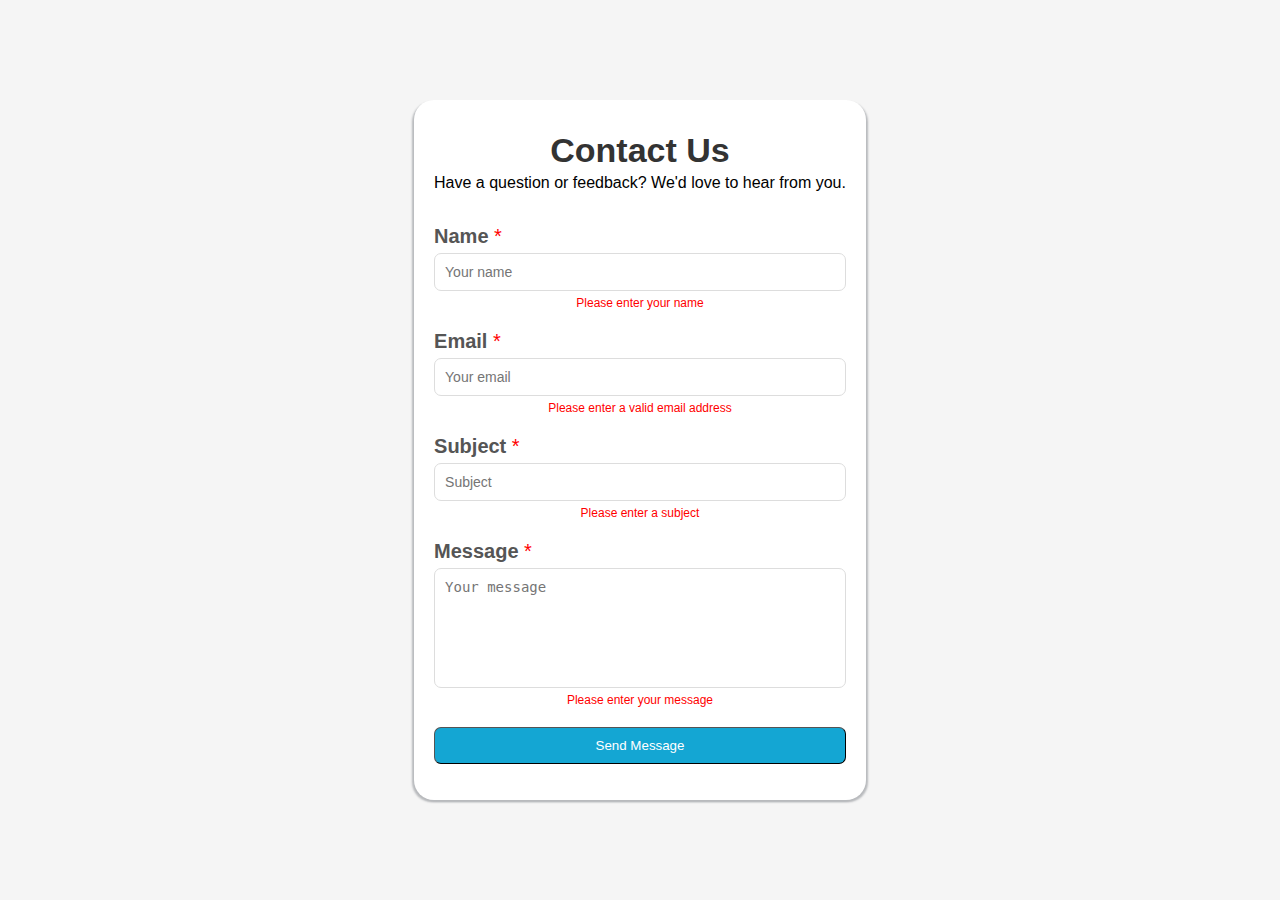
<file: Contact_Input/index.html>
<html>
    <head>
        <link rel="stylesheet" href="style.css">
        <meta charset="UTF-8">
        <meta name="viewport" content="width=device-width, initial-scale=1.0">
        <title>Contact Form</title>
    </head>
    <body>
        <div class="form-card">
            <h1 class="top"><b>Contact Us</b></h1>
            <p class="top">Have a question or feedback? We'd love to hear from you.</p>
            <form>
                <div class="form-group">
                    <label for="name"><b>Name </b><span class="required">*</span></label>
                    <input type="text" id="name" placeholder="Your name" required>
                    <div class="error-message">Please enter your name</div>
                </div>
                <div class="form-group">
                    <label for="email"><b>Email</b> <span class="required">*</span></label>
                    <input type="email" id="email" placeholder="Your email" required>
                    <div class="error-message">Please enter a valid email address</div>
                </div>
                <div class="form-group">
                    <label for="subject"><b>Subject</b> <span class="required">*</span></label>
                    <input type="text" id="subject" placeholder="Subject" required>
                    <div class="error-message">Please enter a subject</div>
                </div>
                <div class="form-group">
                    <label for="message"><b>Message </b><span class="required">*</span></label>
                    <textarea id="message" placeholder="Your message" required></textarea>
                    <div class="error-message">Please enter your message</div>
                </div>
                <button type="Send Message">Send Message</button>
            </form>
        </div>
    </body>
</html>
</file>
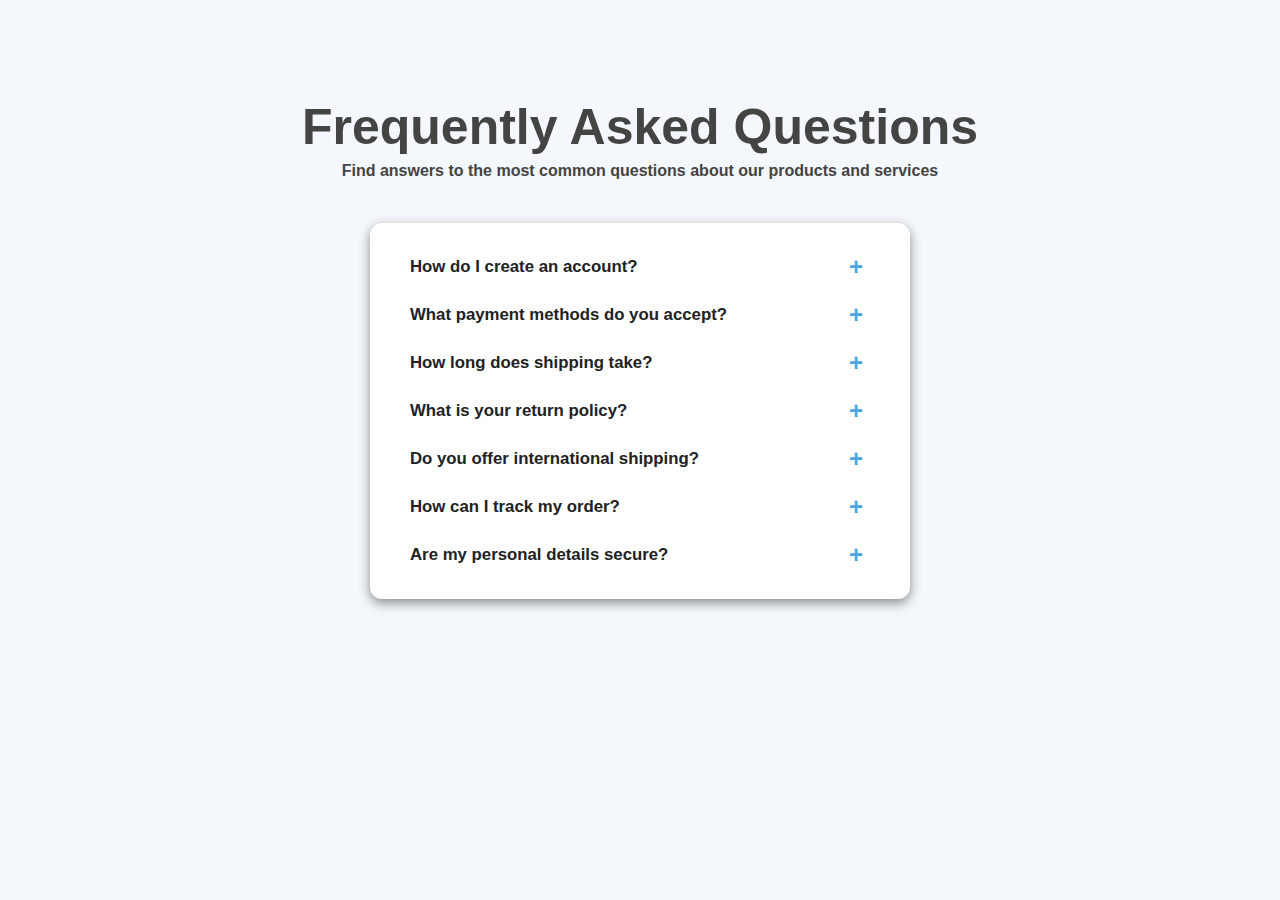
<file: FAQ_page/index.html>
<!DOCTYPE html>
<html lang="en">
<head>
  <meta charset="UTF-8" />
  <meta name="viewport" content="width=device-width, initial-scale=1.0"/>
  <title>FAQ Page</title>
  <link rel="stylesheet" href="style.css">
</head>
<body>
    <div class="top">
    <h1>Frequently Asked Questions</h1>
    <p><b>Find answers to the most common questions about our products and services</b></p>
    </div>
  <section class="faq-container">
    
    <details>
      <summary>How do I create an account?</summary>
      <div>
        Creating an account is simple! Click on the "Sign Up" button in the top right corner of our website. You'll be asked to provide your email address and create a password. You can also sign up using your Google or Facebook account for faster registration. Once you've completed these steps, you'll receive a confirmation email with a link to verify your account.
      </div>
    </details>

    <details>
      <summary>What payment methods do you accept?</summary>
      <div>
        We accept a wide range of payment methods to make your shopping experience as convenient as possible. These include all major credit cards (Visa, Mastercard, American Express, Discover), PayPal, Apple Pay, and Google Pay. For select countries, we also offer payment options like bank transfers and cash on delivery. All transactions are secured with industry-standard encryption to ensure your payment information remains safe.
      </div>
    </details>

    <details>
      <summary>How long does shipping take?</summary>
      <div>
        Shipping times vary depending on your location and the shipping method selected at checkout. For domestic orders, standard shipping typically takes 3-5 business days, while express shipping delivers within 1-2 business days. International orders generally take 7-14 business days, depending on customs processing and local delivery services. You'll receive a tracking number once your order ships so you can monitor its progress. Please note that delivery times may be affected during holiday seasons or due to unexpected weather conditions.
      </div>
    </details>

    <details>
      <summary>What is your return policy?</summary>
      <div>
        We stand behind our products with a 30-day satisfaction guarantee. If you're not completely satisfied with your purchase, you can return it within 30 days of delivery for a full refund or exchange. Items must be in their original condition and packaging with all tags attached. To initiate a return, simply log into your account, go to the "Order History" section, and select the "Return" option for the relevant order. We'll provide a prepaid shipping label, and once we receive and inspect your return, we'll process your refund within 5-7 business days.
      </div>
    </details>

    <details>
      <summary>Do you offer international shipping?</summary>
      <div>
        Yes, we ship to over 100 countries worldwide! International shipping rates are calculated based on destination, package weight, and the shipping method you select. These rates will be displayed during checkout before you complete your purchase. Please note that international orders may be subject to import duties, taxes, and customs fees, which are the responsibility of the recipient and are not included in our shipping charges. Delivery times for international orders typically range from 7-14 business days, depending on customs processing and local postal services.
      </div>
    </details>

    <details>
      <summary>How can I track my order?</summary>
      <div>
        Tracking your order is easy! Once your order has been shipped, you'll receive an email with your tracking number and a link to monitor its progress. You can also check your order status at any time by logging into your account and going to the "Order History" section. Our tracking system provides real-time updates on the location and status of your package throughout the delivery process. If you have any concerns about your shipment, our customer service team is always available to assist you.
      </div>
    </details>

    <details>
        <summary>Are my personal details secure?</summary>
        <div>
            Yes !!
        </div>
      </details>
  </section>
</body>
</html>
</file>
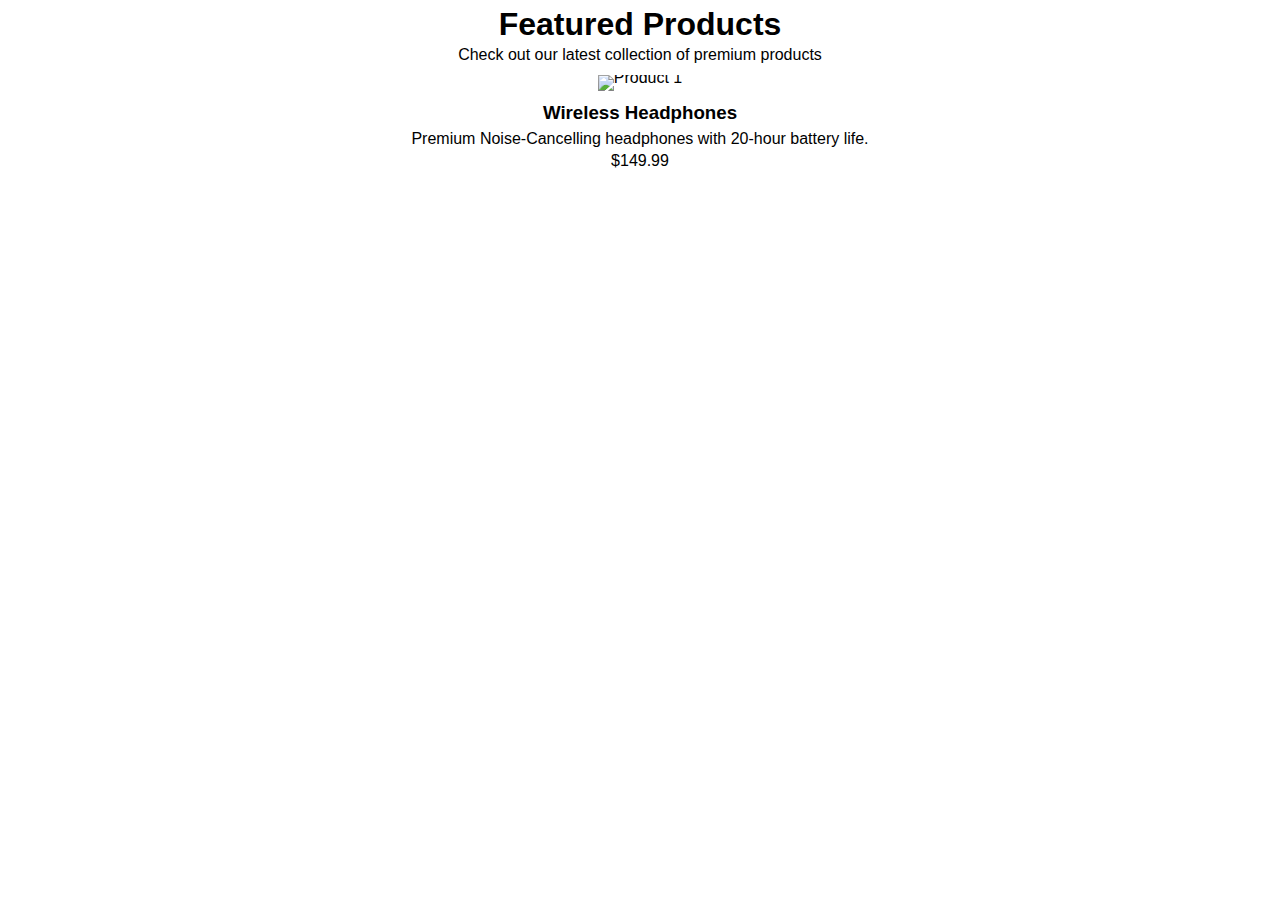
<file: Responsive_Cards/index.html>
<html>
    <head>
        <link rel="stylesheet" href="style.css">
        <meta charset="UTF-8">
        <meta name="viewport" content="width=device-width, initial-scale=1.0">
        <title>Product Gallery</title>
    </head>
    <body class="top">
        <h1 class="top"><b>Featured Products</b></h1>
        <p class="top">Check out our latest collection of premium products</p>
        <div class="gallery">
            <div class="card">
                <div class="image">
                    <img alt="Product 1">
                </div>
                <div class="info">
                    <h3>Wireless Headphones</h3>
                    <p>Premium Noise-Cancelling headphones with 20-hour battery life.</p>
                    <span class="price">$149.99</span>
                </div>
            </div>
        </div>
    </body>
</html>
</file>
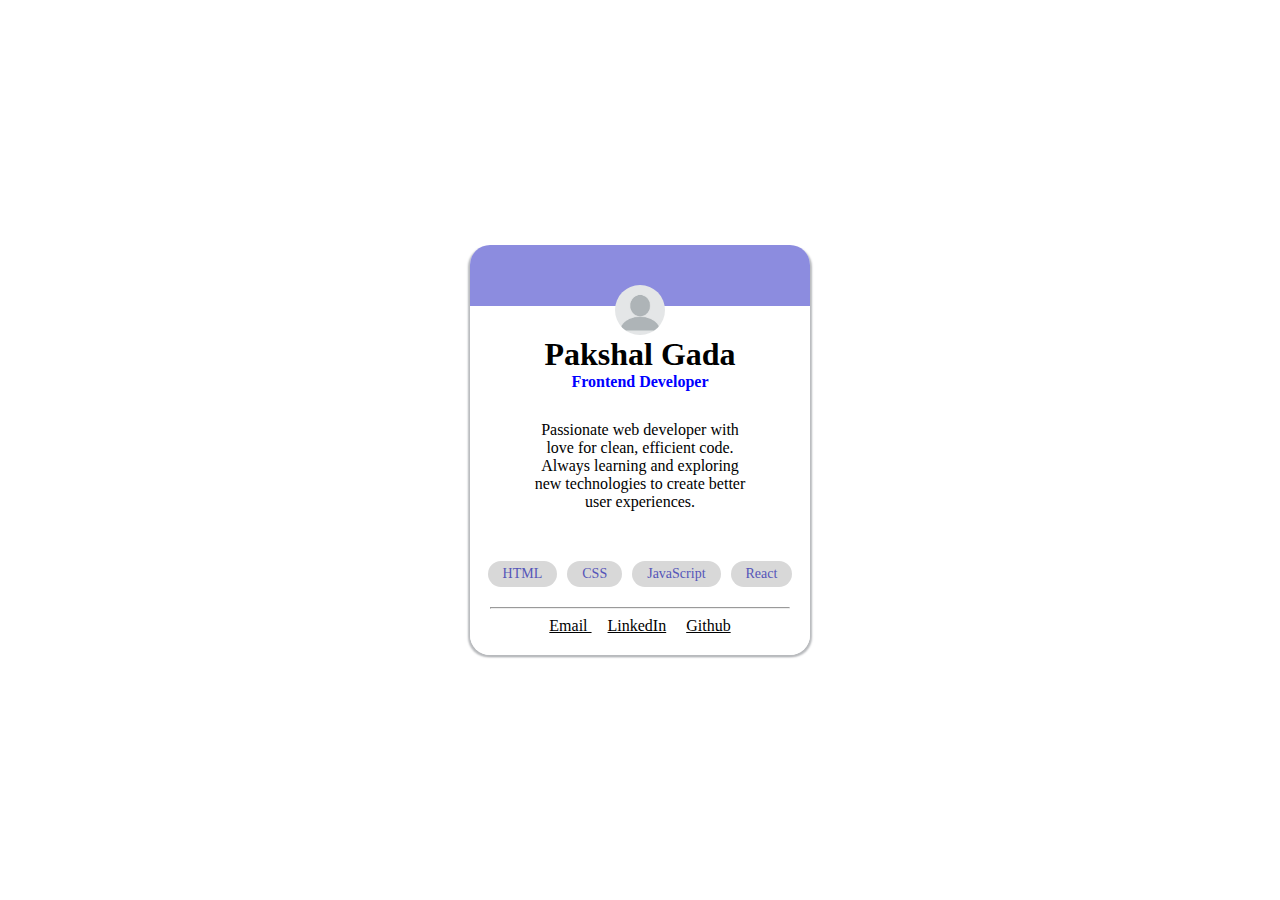
<file: Profile_Card/Card.html>
<html>
    <head><title>PROFILE CARD</title></head>
    <link rel="stylesheet" href="Style.css"><link href='https://fonts.googleapis.com/css?family=Roboto'>
    <body>
        <div class="card">
            <img src="Profile.png" alt="Avatar" class="Avatar">
            <h1>Pakshal Gada</h1>
            <h4 style="color:blue">Frontend Developer</h4>
            <p>Passionate web developer with love for clean, efficient code. Always learning and exploring new technologies to create better user experiences.  </p>
            <div class="skills">
                <span class="skill">HTML</span>
                <span class="skill">CSS</span>
                <span class="skill">JavaScript</span>
                <span class="skill">React</span>
              </div>
            
            <hr>
            <a href="https://mail.google.com/" style="color:black">Email </a> &nbsp;&nbsp;&nbsp; <a href="https://in.linkedin.com/" style="color:rgb(0, 0, 0)">LinkedIn</a> &nbsp;&nbsp;&nbsp; <a href="https://github.com/PakshalGada" style="color:rgb(0, 0, 0)">Github</a>

        </div>
        </body>
</html>
</file>
<file: Contact_Input/style.css>
* {
    
    box-sizing: border-box;
}
body{
   
    font-family: Arial, sans-serif;
    text-align: center;
    background-color: #f5f5f5;
    display: flex;
    justify-content: center;
    align-items: center;
    
    
}
.form-card {
    padding-top:100px ;
    padding-bottom: 20px;
    max-width:900px;
    text-align: center;
    border-radius: 20px;
    padding: 20px ;
    background-color:white;
    box-shadow: 2px 2px 2px rgb(184, 186, 189), -2px 2px 2px rgb(184, 186, 189) 
    
}
h1 {
    text-align: center;
    margin-bottom: 20px;
    color: #333;
    font-size:34px;
}
p{
    padding-bottom: 22px;
}
.form-group {
    margin-bottom: 20px;
}
label {
    display: block;
    font-size: 20px;
    color: #555;
    margin-bottom: 5px;
    text-align: left;
}

label .required {
    color: #ff0000;
}
.top{
    line-height: 0.5;
}
input[type="text"],
input[type="email"],
textarea {
    width: 100%;
    padding: 10px;
    border: 1px solid #ddd;
    border-radius: 7px;
    font-size: 14px;
    transition: border-color 0.3s ease;
}
textarea {
    height: 120px;
    resize: none;
}

input:focus,
textarea:focus {
    outline: none;
    border-color: #ff0000;
    box-shadow: 0 0 5px rgba(255, 0, 0, 0.507);
}
.error-message {
    display: block;
    color: #ff0000;
    font-size: 12px;
    margin-top: 5px;
}


button{
    width:100%;
    background: #14a6d3;
    border-radius: 7px;
    padding-top: 10px;
    padding-bottom: 10px;
    border-width: 1px;
    color:white;
}
</file>
<file: FAQ_page/style.css>
h1{
    font-size: 50px;
}
.top{
    line-height: 0.3;
    color: #444;
   text-align: center;
   margin-bottom: 50px;
   margin-top: 100px;
}
body {
  font-family: 'Segoe UI', sans-serif;
  background: #f4f8fc;
  margin: 0;
  padding: 20px;
  
  justify-content: center;
  align-items: center;
  
}

.faq-container {
    margin: auto;
    max-width: 500px;
  width: 100%;
  background: #fff;
  border-radius: 12px;
  padding: 20px;
  box-shadow: 0 4px 12px rgba(0, 0, 0, 0.441);
}


details {
 
    padding: 10px 0;
  }

summary {
  cursor: pointer;
  list-style: none;
  font-weight: bold;
  font-size: 1.05rem;
  display: flex;
  justify-content: space-between;
  align-items: center;
  color: #222;
  padding-left: 20px;
  padding-right: 20px;
}


summary::after {
  content: "+";
  font-size: 1.5rem;
  color: #49a6e5;
  transition: transform 0.3s ease;
  padding-right: 7px;
}

details[open] summary::after {
  content: "×";
  color: #9dcded;
  padding-right: 7px;

}

details[open] {
  background-color: #d1e8ff;
  border-radius: 10px;
  margin-top: 7px;
  margin-bottom: 7px;
}

details > div {
  margin-top: 0.6rem;
  font-size: 0.95rem;
  line-height: 1.6;
  color: #525151;
  animation: fadeIn 0.3s ease-in-out;
  padding-left: 25px;
  padding-right: 25px;
}



@media (max-width: 768px) {
  .faq-container {
    padding: 10px;
  }

  .faq-container h1 {
    font-size: 10px;
  }

  summary {
    font-size: 15px;
  }
}
</file>
<file: Responsive_Cards/style.css>
body{
    font-family: Arial, sans-serif;
    
}
h1{
    padding-top: 10px;
    text-align: center;
   
}
.top{
    line-height: 0.4;
    text-align: center;
}
</file>
<file: Profile_Card/Style.css>
.card{
    font-family: Roboto;
    max-width:300px;
    text-align: center;
    border-radius: 20px;
    padding: 20px ;
    background-color:white;
    box-shadow: 2px 2px 2px rgb(184, 186, 189), -2px 2px 2px rgb(184, 186, 189) ;
    background: linear-gradient(180deg, rgb(140, 140, 223) 15%, white 15%);
}
.Avatar{ 
    width:50px;
border-radius: 100% ;
border-width: 10px;
}
img{
    margin-top: 20px;
}
h1{
    margin-top: 1px;
    margin-bottom: 0.5px;
}
h4{
    margin-top: 0.5px;
}
p{
    margin-top:30px;
    margin-bottom: 50px;
    margin-left:40px;
    margin-right:40px;

}
body{
    display:flex;
    align-items:center;
    justify-content:center;
}
.skills {
    display: flex;
    justify-content: center;
    gap: 10px;
    margin-bottom: 20px;
  }
.skill {
    background-color: rgb(216, 216, 216);
    color: rgb(85, 85, 185);
    padding: 5px 15px;
    border-radius: 20px;
    font-size: 14px;
  }
</file>
